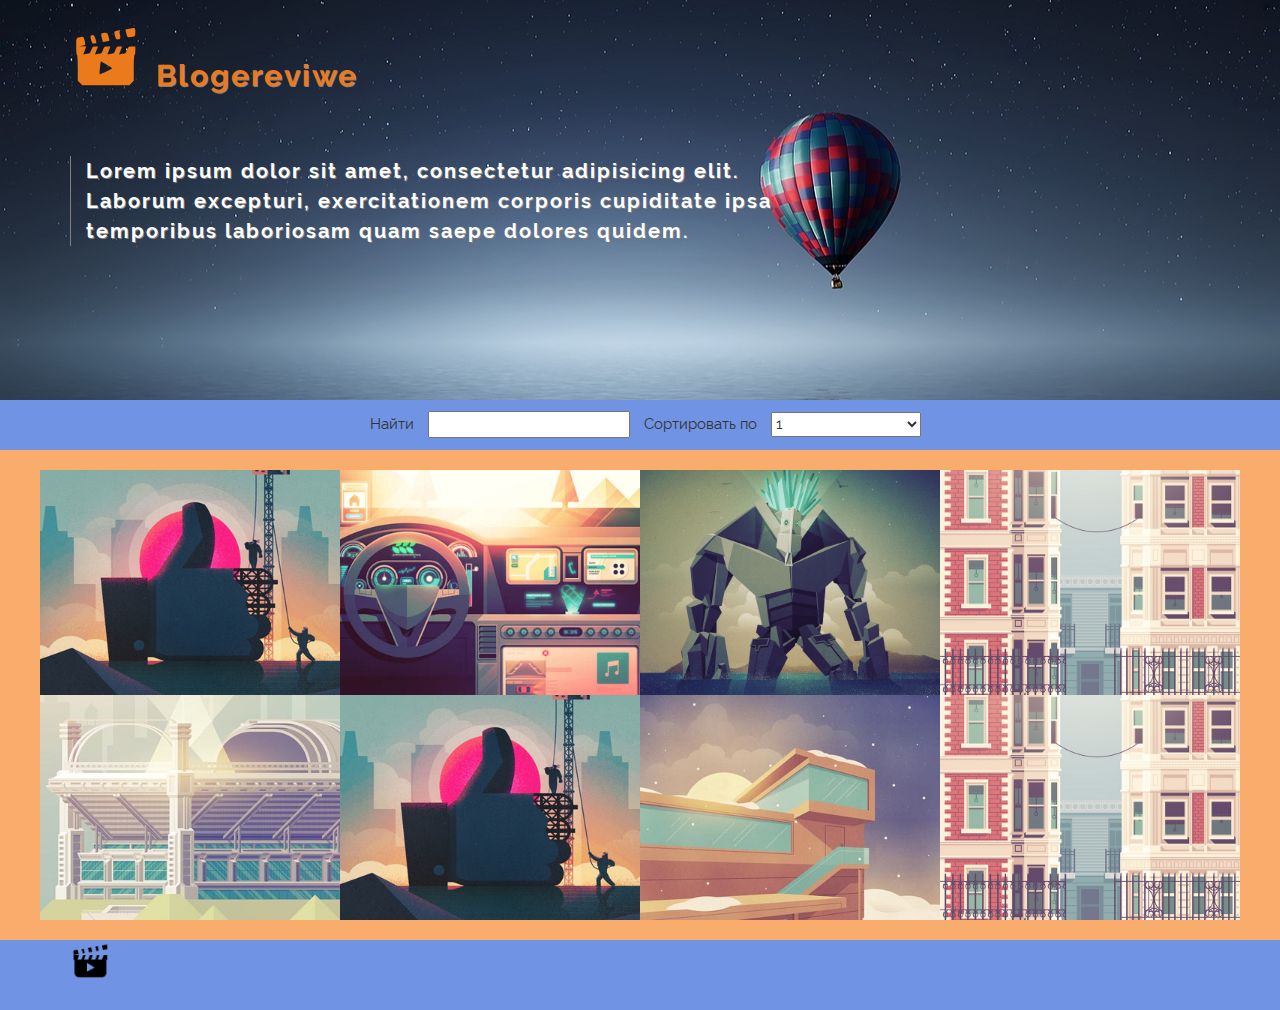
<file: bgv-site/index.html>
<!DOCTYPE html>
<html lang="ru">
<head>
	<meta charset="utf-8" />
	<title>Заголовок</title>
	<meta http-equiv="X-UA-Compatible" content="IE=edge" />
	<meta name="viewport" content="width=device-width, initial-scale=1.0" />
	<link rel="shortcut icon" href="favicon.png" />
	<link rel="stylesheet" href="libs/bootstrap/bootstrap-grid.min.css" />
	<link rel="stylesheet" href="libs/font-awesome/css/font-awesome.min.css" />
	<link rel="stylesheet" href="libs/linea/styles.css" />
	<link rel="stylesheet" href="libs/magnific-popup/magnific-popup.css" />
	<link rel="stylesheet" href="libs/animate/animate.min.css" />
	<link rel="stylesheet" href="css/fonts.css" />
	<link rel="stylesheet" href="css/main.css" />
	<link rel="stylesheet" href="css/skins/tomato.css" />
	<link rel="stylesheet" href="css/media.css" />
</head>
<body>

	<div class="loader">
		<div class="loader-inner"></div>
	</div>
	<header>
		<div class="container">
			<div class="row">
				<div class="col-md-4">
							<svg version="1.0" xmlns="http://www.w3.org/2000/svg"
							 width="90.000000pt" height="90.000000pt" viewBox="0 0 90.000000 90.000000"
							 preserveAspectRatio="xMidYMid meet">

							<g transform="translate(0.000000,90.000000) scale(0.100000,-0.100000)">
							<path d="M761 789 c-24 -5 -45 -10 -47 -12 -2 -1 3 -25 10 -52 12 -47 15 -50
							42 -47 72 6 74 8 74 67 0 61 2 60 -79 44z"/>
							<path d="M603 763 c-37 -5 -39 -15 -22 -75 8 -31 15 -38 35 -38 31 0 38 18 26
							63 -7 24 -6 39 1 46 6 6 7 10 2 9 -6 0 -25 -3 -42 -5z"/>
							<path d="M428 733 c-32 -5 -32 -7 -17 -70 l12 -45 41 6 c22 4 41 8 43 9 1 2
							-4 25 -11 52 -13 51 -19 56 -68 48z"/>
							<path d="M272 701 c-12 -7 -12 -16 0 -57 12 -43 17 -49 38 -46 14 2 26 5 28 7
							2 2 -2 25 -10 52 -14 47 -31 61 -56 44z"/>
							<path d="M145 683 c-70 -13 -65 -3 -65 -123 0 -67 4 -110 10 -110 6 0 10 -62
							10 -166 l0 -166 29 -29 29 -29 302 0 302 0 29 29 29 29 0 166 c0 104 4 166 10
							166 6 0 10 25 10 55 l0 55 -44 0 c-43 0 -45 -1 -62 -45 -9 -25 -22 -45 -29
							-45 -7 0 -26 -3 -43 -6 l-31 -6 19 51 20 51 -34 0 c-31 0 -36 -4 -52 -45 -9
							-25 -22 -45 -29 -45 -7 0 -26 -3 -43 -6 l-31 -6 19 51 20 51 -39 0 c-37 0 -40
							-2 -57 -45 -9 -25 -22 -45 -29 -45 -7 0 -26 -3 -43 -6 l-31 -6 19 51 20 51
							-34 0 c-31 0 -36 -4 -52 -45 -9 -25 -22 -45 -29 -45 -7 0 -26 -3 -43 -6 l-31
							-6 19 51 20 51 -48 1 -47 1 38 8 c20 4 40 9 43 12 6 7 -16 97 -25 101 -3 2
							-15 2 -26 0z m328 -358 c37 -21 67 -42 67 -45 0 -8 -151 -82 -157 -76 -7 7 9
							167 16 164 4 -2 37 -21 74 -43z"/>
							</g>
							</svg>
					<span class="logo-text">Blogereviwe</span>
				</div>
				<div class="col-md-8">
				
				</div>
			</div>
			<div class="row">
				<div class="col-md-8">
						
					<h1>
						Lorem ipsum dolor sit amet, consectetur adipisicing elit. Laborum excepturi, exercitationem corporis cupiditate ipsa temporibus laboriosam quam saepe dolores quidem.
					</h1>
				</div>
				
			</div>
		</div>
	</header>
	<div class="search">
		<div class="container">
			<div class="row">
				<div class="col-md-12">
					<form action="">
						<label for="search-name">
						<span>Найти</span>
						<input type="text" name="name" id="search-name"></label>
						
						<label for="sort-field">
						<span>Сортировать по </span>
						<select name="sort-field" id="sort-field">
								<option value="1">1</option>
								<option value="2">2</option>
								<option value="3">3</option>
							</select></label>
					</form>
				</div>
			</div>
		</div>
	</div>
	
	<div class="block-items">
		<div class="container">
			<div class="row">
				
					<div class="col-md-3 col-sm-6 col-xs-6 self-item">
						<img src="img/portfolio-images/5.jpg" alt="alt">
					<div class="port-item-cont">
						<h3>BadComedian</h3>
						<p>3,000,000 folowers</p>
						<a href="item-page.html" target="_blank">Посмотреть</a>
					</div>
					</div>
					<div class="col-md-3 col-sm-6 col-xs-6 self-item">
						<img src="img/portfolio-images/1.jpg" alt="alt">
					<div class="port-item-cont">
						<h3>Заголовок</h3>
						<p>Описание</p>
						<a href="#">Посмотреть</a>
					</div>
					</div>
					<div class="col-md-3 col-sm-6 col-xs-6 self-item">
						<img src="img/portfolio-images/2.jpg" alt="alt">
					<div class="port-item-cont">
						<h3>Заголовок</h3>
						<p>Описание</p>
						<a href="#">Посмотреть</a>
					</div>
					</div>
					<div class="col-md-3 col-sm-6 col-xs-6 self-item">
						<img src="img/portfolio-images/3.jpg" alt="alt">
					<div class="port-item-cont">
						<h3>Заголовок</h3>
						<p>Описание</p>
						<a href="#">Посмотреть</a>
					</div>
					</div>
					<div class="col-md-3 col-sm-6 col-xs-6 self-item">
						<img src="img/portfolio-images/4.jpg" alt="alt">
					<div class="port-item-cont">
						<h3>Заголовок</h3>
						<p>Описание</p>
						<a href="#">Посмотреть</a>
					</div>
					</div>
					<div class="col-md-3 col-sm-6 col-xs-6 self-item">
						<img src="img/portfolio-images/5.jpg" alt="alt">
					<div class="port-item-cont">
						<h3>Заголовок</h3>
						<p>Описание</p>
						<a href="#">Посмотреть</a>
					</div>
					</div>
					<div class="col-md-3 col-sm-6 col-xs-6 self-item">
						<img src="img/portfolio-images/6.jpg" alt="alt">
					<div class="port-item-cont">
						<h3>Заголовок</h3>
						<p>Описание</p>
						<a href="#">Посмотреть</a>
					</div>
					</div>
					<div class="col-md-3 col-sm-6 col-xs-6 self-item">
						<img src="img/portfolio-images/3.jpg" alt="alt">
					<div class="port-item-cont">
						<h3>Заголовок</h3>
						<p>Описание</p>
						<a href="#">Посмотреть</a>
					</div>
					</div>
			</div>
		</div>
	</div>
	<footer>
		<div class="container">
			<div class="row">
				<div class="col-md-12">
					<img src="img/logo-2.png" alt="Логотип Blogereview">
				</div>
			</div>
		</div>
	</footer>
	<div class="hidden"></div>

	
	<script src="libs/jquery/jquery-2.1.3.min.js"></script>
	<script src="libs/parallax/parallax.min.js"></script>
	<script src="libs/magnific-popup/jquery.magnific-popup.min.js"></script>
	<script src="libs/scroll2id/PageScroll2id.min.js"></script>
	<script src="libs/animate/animate-css.js"></script>
	<script src="libs/jqBootstrapValidation/jqBootstrapValidation.js"></script>
	<script src="js/common.js"></script>

</body>
</html>
</file>
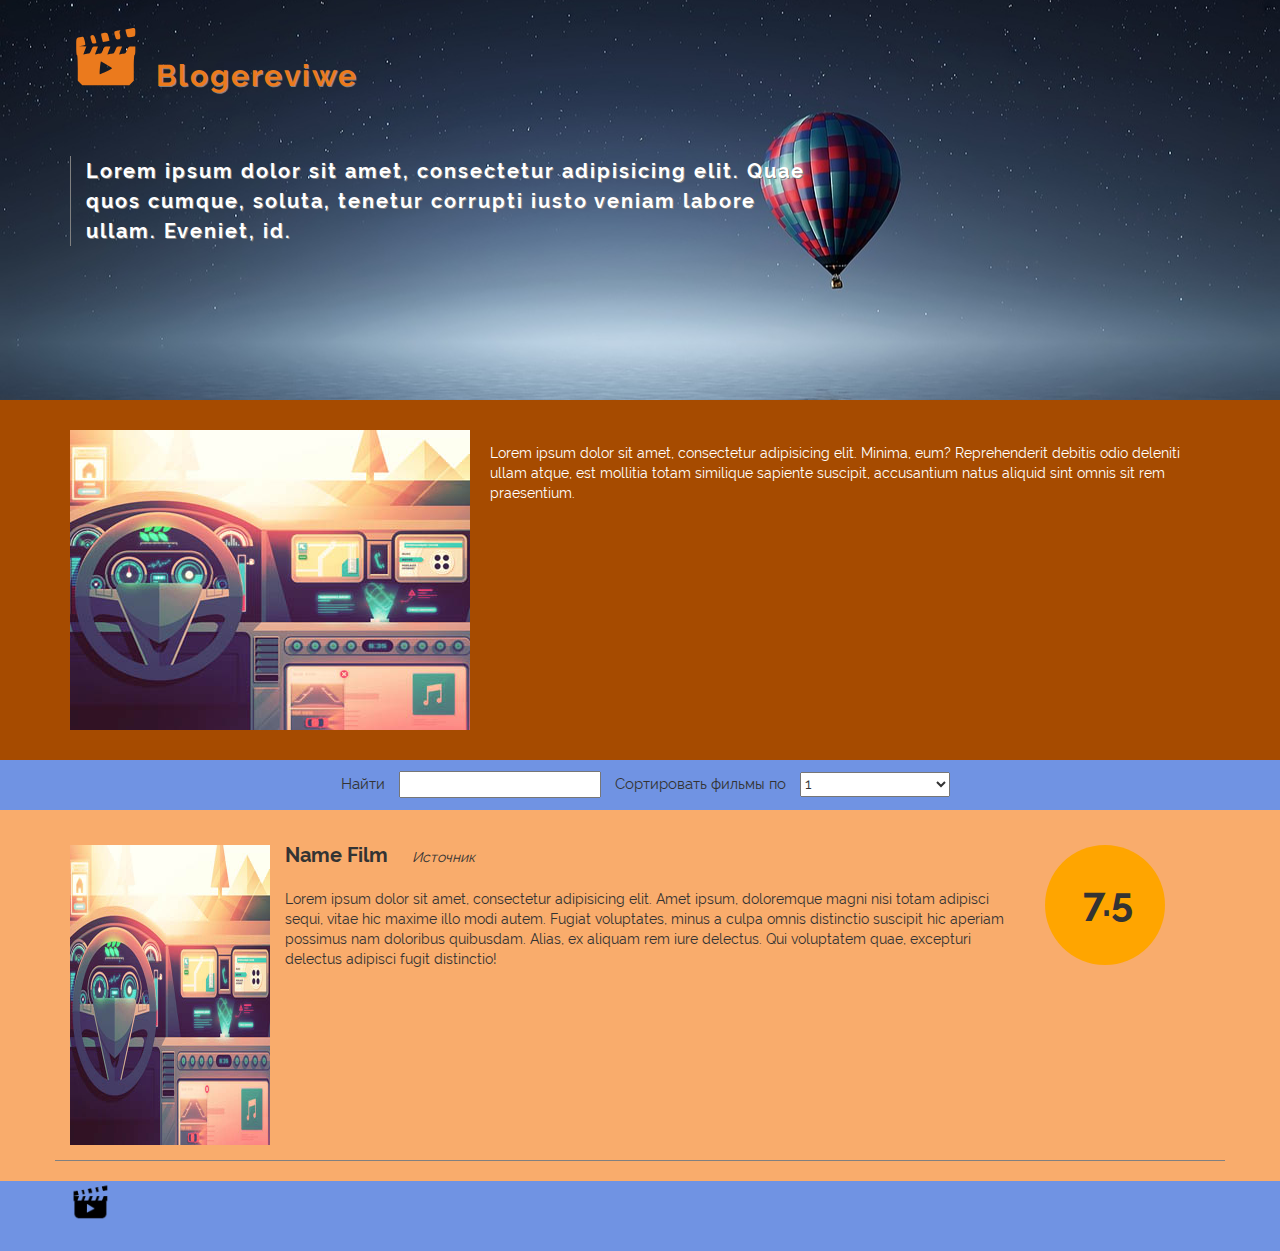
<file: bgv-site/item-page.html>
<!DOCTYPE html>
<html lang="ru">
<head>
	<meta charset="utf-8" />
	<title>Заголовок</title>
	<meta http-equiv="X-UA-Compatible" content="IE=edge" />
	<meta name="viewport" content="width=device-width, initial-scale=1.0" />
	<link rel="shortcut icon" href="favicon.png" />
	<link rel="stylesheet" href="libs/bootstrap/bootstrap-grid.min.css" />
	<link rel="stylesheet" href="libs/font-awesome/css/font-awesome.min.css" />
	<link rel="stylesheet" href="libs/linea/styles.css" />
	<link rel="stylesheet" href="libs/animate/animate.min.css" />
	<link rel="stylesheet" href="css/fonts.css" />
	<link rel="stylesheet" href="css/main.css" />
	<link rel="stylesheet" href="css/skins/tomato.css" />
	<link rel="stylesheet" href="css/media.css" />
</head>
<body>

	<div class="loader">
		<div class="loader-inner"></div>
	</div>
	<header>
		<div class="container">
			<div class="row">
				<div class="col-md-4">
					<svg version="1.0" xmlns="http://www.w3.org/2000/svg"
							 width="90.000000pt" height="90.000000pt" viewBox="0 0 90.000000 90.000000"
							 preserveAspectRatio="xMidYMid meet">

							<g transform="translate(0.000000,90.000000) scale(0.100000,-0.100000)">
							<path d="M761 789 c-24 -5 -45 -10 -47 -12 -2 -1 3 -25 10 -52 12 -47 15 -50
							42 -47 72 6 74 8 74 67 0 61 2 60 -79 44z"/>
							<path d="M603 763 c-37 -5 -39 -15 -22 -75 8 -31 15 -38 35 -38 31 0 38 18 26
							63 -7 24 -6 39 1 46 6 6 7 10 2 9 -6 0 -25 -3 -42 -5z"/>
							<path d="M428 733 c-32 -5 -32 -7 -17 -70 l12 -45 41 6 c22 4 41 8 43 9 1 2
							-4 25 -11 52 -13 51 -19 56 -68 48z"/>
							<path d="M272 701 c-12 -7 -12 -16 0 -57 12 -43 17 -49 38 -46 14 2 26 5 28 7
							2 2 -2 25 -10 52 -14 47 -31 61 -56 44z"/>
							<path d="M145 683 c-70 -13 -65 -3 -65 -123 0 -67 4 -110 10 -110 6 0 10 -62
							10 -166 l0 -166 29 -29 29 -29 302 0 302 0 29 29 29 29 0 166 c0 104 4 166 10
							166 6 0 10 25 10 55 l0 55 -44 0 c-43 0 -45 -1 -62 -45 -9 -25 -22 -45 -29
							-45 -7 0 -26 -3 -43 -6 l-31 -6 19 51 20 51 -34 0 c-31 0 -36 -4 -52 -45 -9
							-25 -22 -45 -29 -45 -7 0 -26 -3 -43 -6 l-31 -6 19 51 20 51 -39 0 c-37 0 -40
							-2 -57 -45 -9 -25 -22 -45 -29 -45 -7 0 -26 -3 -43 -6 l-31 -6 19 51 20 51
							-34 0 c-31 0 -36 -4 -52 -45 -9 -25 -22 -45 -29 -45 -7 0 -26 -3 -43 -6 l-31
							-6 19 51 20 51 -48 1 -47 1 38 8 c20 4 40 9 43 12 6 7 -16 97 -25 101 -3 2
							-15 2 -26 0z m328 -358 c37 -21 67 -42 67 -45 0 -8 -151 -82 -157 -76 -7 7 9
							167 16 164 4 -2 37 -21 74 -43z"/>
							</g>
							</svg>
					<span class="logo-text">Blogereviwe</span>
				</div>
				<div class="col-md-8">
					
				</div>
			</div>
			<div class="row">
				<div class="col-md-8">

					<h1>
						Lorem ipsum dolor sit amet, consectetur adipisicing elit. Quae quos cumque, soluta, tenetur corrupti iusto veniam labore ullam. Eveniet, id.
					</h1>
				</div>
			
			</div>
		</div>
	</header>
	
<div class="self-block self-dark">
	<div class="container">
		<div class="row">
			<div class="col-md-12">
				<img src="img/portfolio-images/1.jpg" alt="film-desc-img">
				<p>Lorem ipsum dolor sit amet, consectetur adipisicing elit. Minima, eum? Reprehenderit debitis odio deleniti ullam atque, est mollitia totam similique sapiente suscipit, accusantium natus aliquid sint omnis sit rem praesentium.</p>
			</div>
		</div>
	</div>
</div>
<div class="search">
		<div class="container">
			<div class="row">
				<div class="col-md-12">
					<form action="">

						<label for="search-name">
						<span>Найти</span>
						<input type="text" name="name" id="search-name"></label>
						
						<label for="sort-field">
						<span>Сортировать фильмы по </span>
						<select name="sort-field" id="sort-field">
								<option value="1">1</option>
								<option value="2">2</option>
								<option value="3">3</option>
							</select></label>
					</form>
				</div>
			</div>
		</div>
	</div>
	<div class="block-item-one">
		<div class="container">
			<div class="row">
				<div class="col-md-10 col-sm-10 center-item-xs">
						<h3>Name Film</h3>
						<i class="source">Источник<a href="#"></a></i>
						<img src="img/portfolio-images/1.jpg" alt="film-desc-img">
						<p class="descr-text-film">
							Lorem ipsum dolor sit amet, consectetur adipisicing elit. Amet ipsum, doloremque magni nisi totam adipisci sequi, vitae hic maxime illo modi autem. Fugiat voluptates, minus a culpa omnis distinctio suscipit hic aperiam possimus nam doloribus quibusdam. Alias, ex aliquam rem iure delectus. Qui voluptatem quae, excepturi delectus adipisci fugit distinctio!
						</p>

				</div>
				<div class="col-md-2 col-sm-2">
					<div class="rating-film">
						<span>7.5</span>
					</div>
				</div>
			</div>
			
		</div>
	</div>

	<footer>
		<div class="container">
			<div class="row">
				<div class="col-md-12">
					<img src="img/logo-2.png" alt="Логотип Blogereview">
				</div>
			</div>
		</div>
	</footer>


	<div class="hidden"></div>
	
	<script src="libs/jquery/jquery-2.1.3.min.js"></script>
	<script src="libs/parallax/parallax.min.js"></script>
	<script src="libs/scroll2id/PageScroll2id.min.js"></script>
	<script src="libs/animate/animate-css.js"></script>
	<script src="libs/jqBootstrapValidation/jqBootstrapValidation.js"></script>
	<script src="js/common.js"></script>
</body>
</html>
</file>
<file: bgv-site/libs/linea/styles.css>
@charset "UTF-8";

@font-face {
  font-family: "linea-basic-10";
  src:url("fonts/linea-basic-10.eot");
  src:url("fonts/linea-basic-10.eot?#iefix") format("embedded-opentype"),
    url("fonts/linea-basic-10.woff") format("woff"),
    url("fonts/linea-basic-10.ttf") format("truetype"),
    url("fonts/linea-basic-10.svg#linea-basic-10") format("svg");
  font-weight: normal;
  font-style: normal;

}

[data-icon]:before {
  font-family: "linea-basic-10" !important;
  content: attr(data-icon);
  font-style: normal !important;
  font-weight: normal !important;
  font-variant: normal !important;
  text-transform: none !important;
  speak: none;
  line-height: 1;
  -webkit-font-smoothing: antialiased;
  -moz-osx-font-smoothing: grayscale;
}

[class^="icon-"]:before,
[class*=" icon-"]:before {
  font-family: "linea-basic-10" !important;
  font-style: normal !important;
  font-weight: normal !important;
  font-variant: normal !important;
  text-transform: none !important;
  speak: none;
  line-height: 1;
  -webkit-font-smoothing: antialiased;
  -moz-osx-font-smoothing: grayscale;
}

.icon-basic-accelerator:before {
  content: "a";
}
.icon-basic-alarm:before {
  content: "b";
}
.icon-basic-anchor:before {
  content: "c";
}
.icon-basic-anticlockwise:before {
  content: "d";
}
.icon-basic-archive:before {
  content: "e";
}
.icon-basic-archive-full:before {
  content: "f";
}
.icon-basic-ban:before {
  content: "g";
}
.icon-basic-battery-charge:before {
  content: "h";
}
.icon-basic-battery-empty:before {
  content: "i";
}
.icon-basic-battery-full:before {
  content: "j";
}
.icon-basic-battery-half:before {
  content: "k";
}
.icon-basic-bolt:before {
  content: "l";
}
.icon-basic-book:before {
  content: "m";
}
.icon-basic-book-pen:before {
  content: "n";
}
.icon-basic-book-pencil:before {
  content: "o";
}
.icon-basic-bookmark:before {
  content: "p";
}
.icon-basic-calculator:before {
  content: "q";
}
.icon-basic-calendar:before {
  content: "r";
}
.icon-basic-cards-diamonds:before {
  content: "s";
}
.icon-basic-cards-hearts:before {
  content: "t";
}
.icon-basic-case:before {
  content: "u";
}
.icon-basic-chronometer:before {
  content: "v";
}
.icon-basic-clessidre:before {
  content: "w";
}
.icon-basic-clock:before {
  content: "x";
}
.icon-basic-clockwise:before {
  content: "y";
}
.icon-basic-cloud:before {
  content: "z";
}
.icon-basic-clubs:before {
  content: "A";
}
.icon-basic-compass:before {
  content: "B";
}
.icon-basic-cup:before {
  content: "C";
}
.icon-basic-diamonds:before {
  content: "D";
}
.icon-basic-display:before {
  content: "E";
}
.icon-basic-download:before {
  content: "F";
}
.icon-basic-exclamation:before {
  content: "G";
}
.icon-basic-eye:before {
  content: "H";
}
.icon-basic-eye-closed:before {
  content: "I";
}
.icon-basic-female:before {
  content: "J";
}
.icon-basic-flag1:before {
  content: "K";
}
.icon-basic-flag2:before {
  content: "L";
}
.icon-basic-floppydisk:before {
  content: "M";
}
.icon-basic-folder:before {
  content: "N";
}
.icon-basic-folder-multiple:before {
  content: "O";
}
.icon-basic-gear:before {
  content: "P";
}
.icon-basic-geolocalize-01:before {
  content: "Q";
}
.icon-basic-geolocalize-05:before {
  content: "R";
}
.icon-basic-globe:before {
  content: "S";
}
.icon-basic-gunsight:before {
  content: "T";
}
.icon-basic-hammer:before {
  content: "U";
}
.icon-basic-headset:before {
  content: "V";
}
.icon-basic-heart:before {
  content: "W";
}
.icon-basic-heart-broken:before {
  content: "X";
}
.icon-basic-helm:before {
  content: "Y";
}
.icon-basic-home:before {
  content: "Z";
}
.icon-basic-info:before {
  content: "0";
}
.icon-basic-ipod:before {
  content: "1";
}
.icon-basic-joypad:before {
  content: "2";
}
.icon-basic-key:before {
  content: "3";
}
.icon-basic-keyboard:before {
  content: "4";
}
.icon-basic-laptop:before {
  content: "5";
}
.icon-basic-life-buoy:before {
  content: "6";
}
.icon-basic-lightbulb:before {
  content: "7";
}
.icon-basic-link:before {
  content: "8";
}
.icon-basic-lock:before {
  content: "9";
}
.icon-basic-lock-open:before {
  content: "!";
}
.icon-basic-magic-mouse:before {
  content: "\"";
}
.icon-basic-magnifier:before {
  content: "#";
}
.icon-basic-magnifier-minus:before {
  content: "$";
}
.icon-basic-magnifier-plus:before {
  content: "%";
}
.icon-basic-mail:before {
  content: "&";
}
.icon-basic-mail-multiple:before {
  content: "'";
}
.icon-basic-mail-open:before {
  content: "(";
}
.icon-basic-mail-open-text:before {
  content: ")";
}
.icon-basic-male:before {
  content: "*";
}
.icon-basic-map:before {
  content: "+";
}
.icon-basic-message:before {
  content: ",";
}
.icon-basic-message-multiple:before {
  content: "-";
}
.icon-basic-message-txt:before {
  content: ".";
}
.icon-basic-mixer2:before {
  content: "/";
}
.icon-basic-mouse:before {
  content: ":";
}
.icon-basic-notebook:before {
  content: ";";
}
.icon-basic-notebook-pen:before {
  content: "<";
}
.icon-basic-notebook-pencil:before {
  content: "=";
}
.icon-basic-paperplane:before {
  content: ">";
}
.icon-basic-pencil-ruler:before {
  content: "?";
}
.icon-basic-pencil-ruler-pen:before {
  content: "@";
}
.icon-basic-photo:before {
  content: "[";
}
.icon-basic-picture:before {
  content: "]";
}
.icon-basic-picture-multiple:before {
  content: "^";
}
.icon-basic-pin1:before {
  content: "_";
}
.icon-basic-pin2:before {
  content: "`";
}
.icon-basic-postcard:before {
  content: "{";
}
.icon-basic-postcard-multiple:before {
  content: "|";
}
.icon-basic-printer:before {
  content: "}";
}
.icon-basic-question:before {
  content: "~";
}
.icon-basic-rss:before {
  content: "\\";
}
.icon-basic-server:before {
  content: "\e000";
}
.icon-basic-server2:before {
  content: "\e001";
}
.icon-basic-server-cloud:before {
  content: "\e002";
}
.icon-basic-server-download:before {
  content: "\e003";
}
.icon-basic-server-upload:before {
  content: "\e004";
}
.icon-basic-settings:before {
  content: "\e005";
}
.icon-basic-share:before {
  content: "\e006";
}
.icon-basic-sheet:before {
  content: "\e007";
}
.icon-basic-sheet-multiple:before {
  content: "\e008";
}
.icon-basic-sheet-pen:before {
  content: "\e009";
}
.icon-basic-sheet-pencil:before {
  content: "\e00a";
}
.icon-basic-sheet-txt:before {
  content: "\e00b";
}
.icon-basic-signs:before {
  content: "\e00c";
}
.icon-basic-smartphone:before {
  content: "\e00d";
}
.icon-basic-spades:before {
  content: "\e00e";
}
.icon-basic-spread:before {
  content: "\e00f";
}
.icon-basic-spread-bookmark:before {
  content: "\e010";
}
.icon-basic-spread-text:before {
  content: "\e011";
}
.icon-basic-spread-text-bookmark:before {
  content: "\e012";
}
.icon-basic-star:before {
  content: "\e013";
}
.icon-basic-tablet:before {
  content: "\e014";
}
.icon-basic-target:before {
  content: "\e015";
}
.icon-basic-todo:before {
  content: "\e016";
}
.icon-basic-todo-pen:before {
  content: "\e017";
}
.icon-basic-todo-pencil:before {
  content: "\e018";
}
.icon-basic-todo-txt:before {
  content: "\e019";
}
.icon-basic-todolist-pen:before {
  content: "\e01a";
}
.icon-basic-todolist-pencil:before {
  content: "\e01b";
}
.icon-basic-trashcan:before {
  content: "\e01c";
}
.icon-basic-trashcan-full:before {
  content: "\e01d";
}
.icon-basic-trashcan-refresh:before {
  content: "\e01e";
}
.icon-basic-trashcan-remove:before {
  content: "\e01f";
}
.icon-basic-upload:before {
  content: "\e020";
}
.icon-basic-usb:before {
  content: "\e021";
}
.icon-basic-video:before {
  content: "\e022";
}
.icon-basic-watch:before {
  content: "\e023";
}
.icon-basic-webpage:before {
  content: "\e024";
}
.icon-basic-webpage-img-txt:before {
  content: "\e025";
}
.icon-basic-webpage-multiple:before {
  content: "\e026";
}
.icon-basic-webpage-txt:before {
  content: "\e027";
}
.icon-basic-world:before {
  content: "\e028";
}
</file>
<file: bgv-site/css/fonts.css>
@font-face {
  font-family: "Raleway";
  font-style: normal;
  font-weight: normal;
  src: url("../fonts/RalewayRegular/RalewayRegular.eot?#iefix") format("embedded-opentype"), url("../fonts/RalewayRegular/RalewayRegular.woff") format("woff"), url("../fonts/RalewayRegular/RalewayRegular.ttf") format("truetype"); }

@font-face {
  font-family: "Raleway";
  font-style: normal;
  font-weight: bold;
  src: url("../fonts/RalewayBold/RalewayBold.eot?#iefix") format("embedded-opentype"), url("../fonts/RalewayBold/RalewayBold.woff") format("woff"), url("../fonts/RalewayBold/RalewayBold.ttf") format("truetype"); }

@font-face {
  font-family: "Raleway";
  font-style: normal;
  font-weight: 300;
  src: url("../fonts/RalewayLight/RalewayLight.eot?#iefix") format("embedded-opentype"), url("../fonts/RalewayLight/RalewayLight.woff") format("woff"), url("../fonts/RalewayLight/RalewayLight.ttf") format("truetype"); }

@font-face {
  font-family: "Raleway";
  font-style: normal;
  font-weight: 600;
  src: url("../fonts/RalewaySemiBold/RalewaySemiBold.eot?#iefix") format("embedded-opentype"), url("../fonts/RalewaySemiBold/RalewaySemiBold.woff") format("woff"), url("../fonts/RalewaySemiBold/RalewaySemiBold.ttf") format("truetype"); }
</file>
<file: bgv-site/css/main.css>
body {
  font-family: "Raleway", sans-serif;
  font-weight: normal;
  font-size: 14px;
  min-width: 320px;
  position: relative;
  line-height: 1.42857;
  -webkit-font-smoothing: antialised; }

body input:focus:required:invalid,
body textarea:focus:required:invalid {
  color: red; }

body input:required:valid,
body textarea:required:valid {
  color: green; }

.hidden {
  display: none; }

header {
  width: 100%;
  min-height: 400px;
  padding: 20px 0;
  position: relative;
  background-image: url("../img/_bgc.jpg");
  background-repeat: no-repeat;
  background-size: cover;
  background-position: center; }
  header svg {
    width: 70px;
    height: 70px; }
  header .logo-text {
    font-size: 30px;
    vertical-align: bottom;
    font-weight: bold;
    margin-left: 10px;
    line-height: 40px;
    text-shadow: 1px 1px gray; }
  header h1 {
    vertical-align: middle;
    font-size: 20px;
    margin: 60px 0;
    border-left: 1px solid gray;
    padding-left: 15px;
    line-height: 30px;
    text-shadow: 1px 1px gray; }

.search {
  width: 100%;
  min-height: 50px;
  padding: 11px 0;
  text-align: center; }
  .search form {
    width: 100%; }
    .search form select {
      width: 150px;
      height: 25px; }
    .search form label {
      font-size: 15px; }
      .search form label span {
        padding: 0 10px; }

.block-items {
  padding: 20px 0; }
  .block-items .container {
    padding: 0; }
  .block-items .self-item {
    padding: 0; }
  .block-items img {
    width: 100%; }

.port-item-cont {
  position: absolute;
  top: 0;
  left: 0;
  width: 100%;
  height: 100%;
  background-color: rgba(0, 0, 0, 0.8);
  text-align: center;
  padding-top: 15%;
  opacity: 0;
  -webkit-transition: all .45s;
  -o-transition: all .45s;
  transition: all .45s; }
  .port-item-cont:hover {
    opacity: 1;
    padding-top: 20%; }
  .port-item-cont h3 {
    margin-bottom: 0;
    letter-spacing: 3px;
    font-size: 18px; }
  .port-item-cont p {
    color: gray;
    font-size: 15px; }
  .port-item-cont a {
    background-color: transparent;
    border: 1px solid #fff;
    font-size: 15px;
    padding: 3px 10px;
    display: inline-block; }

footer {
  width: 100%;
  height: 70px; }
  footer img {
    width: 40px;
    height: 40px; }

.icon-item-self img {
  width: 100%;
  height: 100%; }

.block-item-one {
  padding: 20px 0;
  min-height: 300px; }
  .block-item-one .row {
    border-bottom: 1px solid gray;
    padding: 15px 0; }
  .block-item-one h3 {
    display: inline-block;
    line-height: 20px;
    margin: 0 20px 25px 0;
    font-size: 20px; }
  .block-item-one img {
    display: block;
    width: 200px;
    height: 300px;
    float: left;
    margin-right: 15px; }
  .block-item-one .descr-text-film {
    margin: 0; }

.rating-film {
  width: 120px;
  height: 120px;
  background-color: orange;
  border-radius: 50%;
  position: relative; }
  .rating-film span {
    position: absolute;
    top: 23%;
    right: 27%;
    font-size: 40px;
    font-weight: bold; }

.nameBloger {
  font-size: 25px; }

.self-block {
  padding: 30px 0; }
  .self-block img {
    float: left;
    margin-right: 20px; }
</file>
<file: bgv-site/css/skins/tomato.css>
.logo-text {
  color: #EB7A1D; }

header {
  letter-spacing: 2px; }
  header h1 {
    color: #fff; }

.search {
  background: #7093E3; }

.port-item-cont h3 {
  color: #fff; }

.port-item-cont a {
  border-color: lightblue;
  color: lightblue; }
  .port-item-cont a:hover {
    background-color: lightblue;
    color: white; }

.block-items {
  background-color: #F9AC6C; }

footer {
  background-color: #7093E3; }

.block-item-one {
  background-color: #F9AC6C; }

.rating-film {
  background-color: orange; }

svg {
  fill: #EB7A1D; }

.nameBloger {
  color: #EB7A1D; }

.self-dark {
  background-color: #A64B00;
  color: white; }
</file>
<file: bgv-site/css/media.css>
/*==========  Desktop First Method  ==========*/

/* Large Devices, Wide Screens */
@media only screen and (max-width : 1200px) {

}

/* Medium Devices, Desktops */
@media only screen and (max-width : 992px) {
	.icon-item-self {
		width: 30%;
		height: 30%;
	}
}

/* Small Devices, Tablets */
@media only screen and (max-width : 768px) {
	.rating-film {
		width: 80px;
		height: 80px;
		right: 0;
	}
	.rating-film span {
		font-size: 25px;
	}

	.icon-item-self {
		width: 50%;
		height: 50%;
	}

}

/* Extra Small Devices, Phones */
@media only screen and (max-width : 480px) {
	.block-item-one img {
		float:none;

	}
}

/* Custom, iPhone Retina */
@media only screen and (max-width : 320px) {
	header h1 {
		font-size: 16px;
	}
	.center-item-xs {
		text-align: center;
	}
	.block-item-one img {
		width:100%;
	}
	.block-item-one .descr-text-film {
		margin-top: 15px;
	}
		



}
/*==========  Mobile First Method  ==========*/

/* Custom, iPhone Retina */
@media only screen and (min-width : 320px) {

}

/* Extra Small Devices, Phones */
@media only screen and (min-width : 480px) {

}

/* Small Devices, Tablets */
@media only screen and (min-width : 768px) {

}

/* Medium Devices, Desktops */
@media only screen and (min-width : 992px) {

}

 /* Large Devices, Wide Screens */
@media only screen and (min-width : 1200px) {

}
</file>
